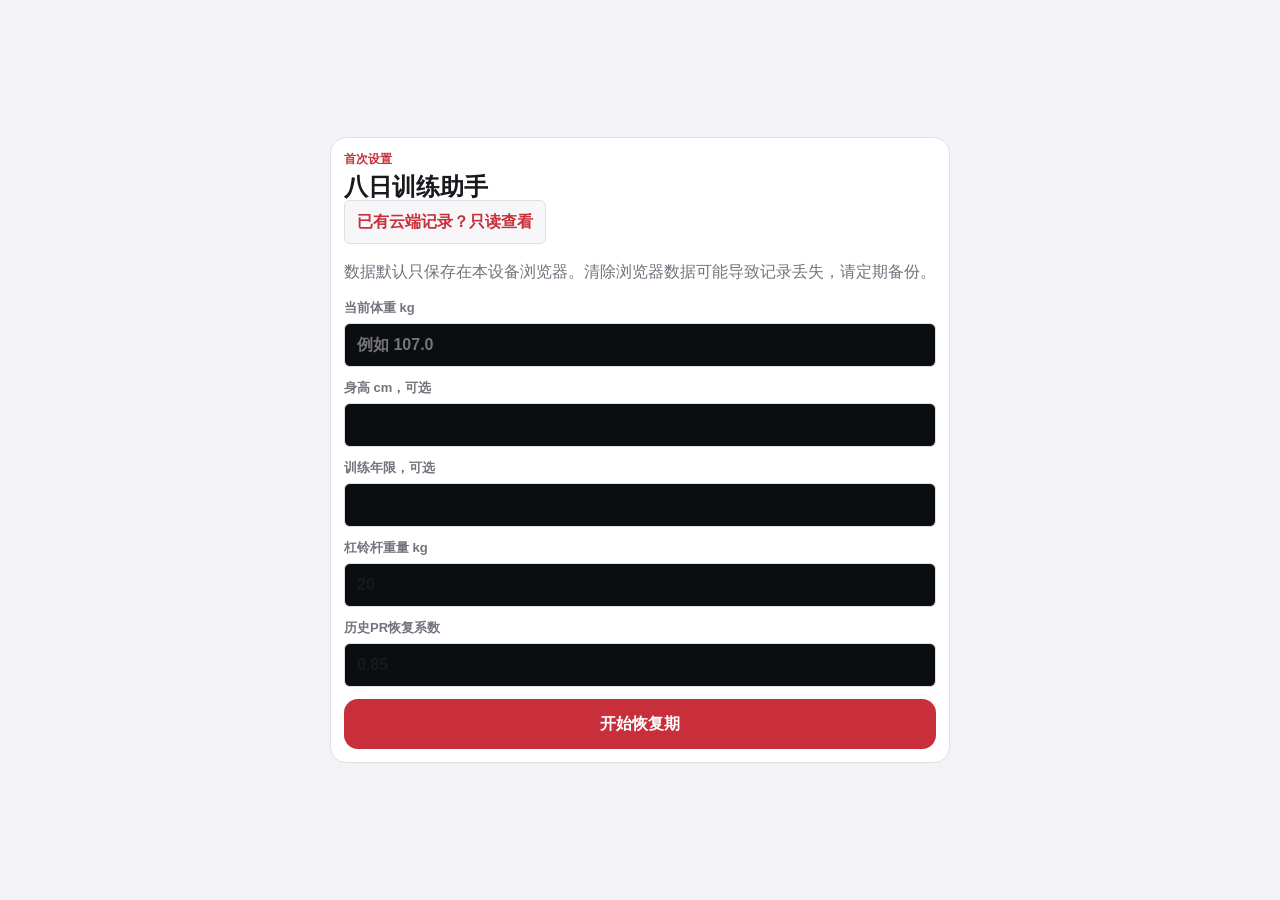
<file: index.html>
<!doctype html>
<html lang="zh-CN">
  <head>
    <meta charset="UTF-8" />
    <meta name="viewport" content="width=device-width, initial-scale=1, viewport-fit=cover" />
    <meta name="theme-color" content="#f3f2f7" />
    <meta name="apple-mobile-web-app-capable" content="yes" />
    <meta name="apple-mobile-web-app-status-bar-style" content="black-translucent" />
    <meta name="apple-mobile-web-app-title" content="八日训练" />
    <link rel="icon" type="image/png" href="./app-icon-redwhite.png" />
    <link rel="apple-touch-icon" href="./app-icon-redwhite.png" />
    <title>八日训练助手</title>
    <script type="module" crossorigin src="./assets/index-XH99zkSo.js"></script>
    <link rel="stylesheet" crossorigin href="./assets/index-CXMlRNMu.css">
  <link rel="manifest" href="./manifest.webmanifest"></head>
  <body>
    <div id="root"></div>
  </body>
</html>
</file>
<file: assets/index-CXMlRNMu.css>
.working-inputs input.working-weight-carry::placeholder{color:var(--muted);font-weight:550;opacity:.55}:root{color-scheme:dark;--bg: #080a0c;--surface: #101316;--surface-2: #171b1f;--surface-3: #1d2227;--line: #30363c;--line-strong: #495159;--text: #f2f4f5;--muted: #98a1a9;--primary: #4ee7df;--primary-2: #3ddc97;--accent: #ff8a24;--danger: #ff5d6c;--warning: #f4c95d;--radius: 6px;--nav: 72px;font-family:-apple-system,BlinkMacSystemFont,SF Pro Text,Segoe UI,PingFang SC,Microsoft YaHei,sans-serif}*{box-sizing:border-box}html,body,#root{min-height:100%;margin:0;background:var(--bg);color:var(--text);letter-spacing:0;-webkit-font-smoothing:antialiased;-webkit-tap-highlight-color:transparent;touch-action:pan-x pan-y}body{min-height:100dvh}.route-loading{min-height:88px;display:grid;place-items:center;color:var(--muted)}button,input,select,textarea{font:inherit}button{min-height:44px;border:0;cursor:pointer}button:disabled{cursor:not-allowed;opacity:.48}input,select,textarea{width:100%;min-height:44px;border:1px solid var(--line);border-radius:6px;background:#0b0e11;color:var(--text);font-size:16px;padding:0 12px}select{appearance:none}.boot-screen,.onboarding{min-height:100dvh;display:grid;place-items:center;padding:18px}.app-shell{max-width:640px;min-height:100dvh;margin:0 auto;padding-bottom:calc(var(--nav) + env(safe-area-inset-bottom));background:var(--bg)}.app-header{position:sticky;top:0;z-index:20;display:flex;align-items:center;justify-content:space-between;gap:12px;padding:calc(10px + env(safe-area-inset-top)) 14px 10px;border-bottom:1px solid var(--line);background:#080a0cf5;-webkit-backdrop-filter:blur(12px);backdrop-filter:blur(12px)}.app-header h1,.panel h1,.panel h2,.hero-panel h2{margin:0;line-height:1.15}.app-header h1{font-size:18px}.eyebrow{margin:0 0 5px;color:var(--primary);font-size:12px;font-weight:800;text-transform:uppercase}.muted{color:var(--muted);line-height:1.45}.main-content{padding:10px}.page-stack{display:grid;gap:10px}.with-fixed-action{padding-bottom:74px}.panel,.exercise-card,.phase-card,.metric-card{border:1px solid var(--line);border-radius:var(--radius);background:var(--surface);box-shadow:none}.panel{padding:13px}.hero-panel{display:flex;align-items:flex-start;justify-content:space-between;gap:12px}.hero-panel .ghost-button{flex:0 0 auto;white-space:nowrap}.status-pill,.tag{display:inline-flex;align-items:center;min-height:26px;padding:0 8px;border-radius:4px;background:#4ee7df1a;color:var(--primary);font-size:12px;font-weight:700}.tag{margin:7px 6px 0 0}.install-tip,.update-tip{margin:10px 12px 0;padding:10px 12px;border:1px solid rgba(78,231,223,.32);border-radius:6px;background:#4ee7df14;color:var(--text);font-size:14px}.update-tip{display:flex;flex-wrap:wrap;align-items:center;gap:8px}.update-tip button,.compact-link-button,.ghost-button,.secondary-button,.text-button,.file-button{border:1px solid var(--line);border-radius:6px;background:var(--surface-2);color:var(--text);padding:0 12px;font-weight:700}.compact-link-button{display:inline-flex;align-items:center;min-height:44px;text-decoration:none}.primary-button{width:100%;min-height:50px;border-radius:6px;background:var(--primary-2);color:#06140f;font-weight:850;font-size:16px}.form-grid{display:grid;gap:12px}.form-grid label,.settings-field{display:grid;gap:6px;color:var(--muted);font-size:13px;font-weight:700}.settings-help{margin:0}.settings-jump-nav{position:sticky;top:calc(69px + env(safe-area-inset-top));z-index:15;display:grid;grid-template-columns:repeat(4,minmax(0,1fr));gap:5px;padding:6px;border:1px solid var(--line);border-radius:var(--radius);background:#080a0cf5;-webkit-backdrop-filter:blur(10px);backdrop-filter:blur(10px)}.settings-jump-nav button{display:flex;min-width:0;min-height:44px;align-items:center;justify-content:center;gap:5px;padding:0 5px;border-radius:4px;background:var(--surface-2);color:var(--muted);font-size:12px;font-weight:780}.settings-jump-nav button:active{background:#4ee7df1a;color:var(--primary)}.settings-anchor,#profile-settings,#data-settings{scroll-margin-top:calc(132px + env(safe-area-inset-top))}.settings-anchor{display:grid;gap:14px}.analysis-body-link{display:flex;align-items:center;justify-content:center;min-height:46px;margin-top:12px;text-decoration:none}.body-page-header{display:flex;align-items:flex-start;justify-content:space-between;gap:12px}.body-page-header h2,.body-page h3{margin:0}.body-metric-form{display:grid;gap:12px}.photo-add-grid{display:grid;gap:10px;align-items:end}.photo-file-button{min-width:0;text-align:center}.body-photo-grid{display:grid;grid-template-columns:repeat(2,minmax(0,1fr));gap:8px}.body-photo-item{min-width:0;margin:0;overflow:hidden;border:1px solid var(--line);border-radius:8px;background:#0a0d0f}.body-photo-item img{display:block;width:100%;aspect-ratio:3 / 4;object-fit:cover;background:var(--surface-2)}.body-photo-item figcaption{display:grid;gap:4px;padding:8px;color:var(--muted);font-size:12px}.body-photo-item .text-button{width:100%}.danger-text-button{color:var(--danger)}.body-history-list{display:grid;gap:2px;margin-top:10px}.body-history-list button{display:grid;gap:3px;width:100%;padding:10px 0;border-bottom:1px solid var(--line);background:transparent;color:var(--text);text-align:left}.body-history-list button:last-child{border-bottom:0}.body-history-list span{color:var(--muted);font-size:13px}.section-heading{display:flex;align-items:flex-start;justify-content:space-between;gap:12px}.section-heading h3{margin:0}.today-hero{display:grid;grid-template-columns:52px minmax(0,1fr) auto;align-items:center;gap:11px;padding:12px}.day-index{display:grid;width:52px;aspect-ratio:1;place-items:center;border:1px solid rgba(78,231,223,.52);border-radius:5px;background:#4ee7df14;color:var(--primary);font-size:20px;font-weight:900}.today-hero-copy{min-width:0}.today-hero-copy h2,.today-hero-copy p{margin:0}.today-hero-copy .muted{margin-top:5px;font-size:12px}.microplate-reminder{display:grid;grid-template-columns:auto minmax(0,1fr);min-height:44px;align-items:center;gap:10px;padding:8px 12px;border-block:1px solid var(--line-strong);background:var(--surface-2);color:var(--text)}.microplate-reminder-icon{color:var(--accent)}.microplate-reminder-copy{display:grid;min-width:0;gap:2px;line-height:1.4;overflow-wrap:anywhere}.microplate-reminder-copy strong{font-size:13px}.microplate-reminder-copy span,.microplate-reminder-copy small{color:var(--muted);font-size:11px}.compact-action{min-height:44px;padding:0 10px}.readiness-title-row{display:flex;min-height:22px;align-items:center;justify-content:space-between;gap:10px}.readiness-title-row .eyebrow{margin:0}.readiness-title-row>span{color:var(--muted);font-size:11px}.readiness-essentials,.readiness-grid{display:grid;grid-template-columns:repeat(2,minmax(0,1fr));gap:9px;margin-top:11px}.readiness-essentials label,.readiness-grid label,.notes-field{display:grid;min-width:0;gap:5px;color:var(--muted);font-size:12px;font-weight:750}.readiness-essentials label>span,.readiness-grid label>span{display:flex;align-items:center;gap:5px}.readiness-date-field{grid-column:1 / -1}.readiness-essentials input,.readiness-grid input,.readiness-grid select{min-width:0;max-width:100%}.readiness-more{margin-top:8px;border-top:1px solid var(--line)}.daily-body-card{padding:0;overflow:hidden}.daily-body-summary{display:grid;grid-template-columns:auto minmax(0,1fr) auto auto;min-height:64px;align-items:center;gap:9px;padding:10px 12px;cursor:pointer;list-style:none}.daily-body-summary::-webkit-details-marker{display:none}.daily-body-summary:focus-visible{outline:2px solid var(--primary);outline-offset:-2px}.daily-body-title{display:grid;min-width:0;gap:2px}.daily-body-title strong{font-size:15px}.daily-body-title small{color:var(--muted);font-size:11px}.daily-body-summary-stats{color:var(--accent);font-size:12px;font-weight:800;white-space:nowrap}.daily-body-chevron{color:var(--muted);transition:transform .16s ease}.daily-body-card[open] .daily-body-chevron{transform:rotate(180deg)}.daily-body-content{display:grid;gap:12px;padding:12px;border-top:1px solid var(--line);background:#0d1013}.daily-body-content>.muted,.daily-body-content>[role=status]{margin:0}.daily-body-form,.daily-photo-actions{display:grid;min-width:0;gap:9px}.daily-body-form label,.daily-photo-actions label:not(.file-button){display:grid;min-width:0;gap:5px;color:var(--muted);font-size:12px;font-weight:750}.daily-body-form input,.daily-photo-actions select{min-width:0;max-width:100%;font-size:16px}.daily-body-form .primary-button{min-height:48px}.daily-photo-actions .photo-file-button{display:flex;min-width:0;min-height:48px;align-items:center;justify-content:center;gap:7px}.daily-photo-source-actions{display:grid;grid-template-columns:repeat(2,minmax(0,1fr));gap:8px}.daily-photo-source-actions .photo-file-button{padding:0 8px;font-size:13px}.daily-body-photos{display:grid;grid-template-columns:repeat(2,minmax(0,1fr));gap:8px}.daily-body-photo{min-width:0;margin:0;overflow:hidden;border:1px solid var(--line);border-radius:6px;background:#0a0d0f}.daily-body-photo img{display:block;width:100%;aspect-ratio:3 / 4;object-fit:cover;background:var(--surface-2)}.daily-body-photo figcaption{display:grid;gap:5px;padding:7px;color:var(--muted);font-size:12px}.daily-body-photo .text-button{width:100%}.daily-body-history-link{justify-content:center}.cross-day-notice{min-height:44px;padding:11px 12px;border:1px solid rgba(244,201,93,.42);border-radius:6px;background:#f4c95d12;color:var(--warning);font-size:13px;font-weight:700;line-height:1.45}.readiness-more summary,.warmup-details summary,.exercise-details summary{display:flex;min-height:44px;align-items:center;gap:7px;color:var(--primary);font-size:13px;font-weight:750;cursor:pointer;list-style:none}.readiness-more summary::-webkit-details-marker,.warmup-details summary::-webkit-details-marker,.exercise-details summary::-webkit-details-marker,.set-more summary::-webkit-details-marker{display:none}.notes-field{margin-top:9px}.notes-field textarea{min-height:78px;padding:10px 12px;resize:vertical}.exercise-card{padding:0;overflow:hidden;background:#0d1013}.exercise-card.expanded{border-color:var(--line-strong);background:var(--surface)}.exercise-toggle{display:grid;grid-template-columns:30px minmax(0,1fr) auto 20px;width:100%;min-height:66px;align-items:center;gap:9px;padding:8px 10px;background:transparent;color:var(--text);text-align:left}.exercise-order{display:grid;width:30px;height:30px;place-items:center;border:1px solid var(--line);border-radius:4px;color:var(--muted);font-size:12px;font-weight:850}.exercise-card.expanded .exercise-order{border-color:var(--primary);background:#4ee7df14;color:var(--primary)}.exercise-toggle-copy{min-width:0}.exercise-toggle h3{margin:0;overflow-wrap:anywhere;font-size:16px;line-height:1.25}.exercise-toggle small{display:block;margin-top:3px;color:var(--muted);font-size:11px;line-height:1.3}.exercise-progress{color:var(--muted);font-size:12px;font-weight:800}.exercise-chevron{color:var(--muted);transition:transform .16s ease}.exercise-card.expanded .exercise-chevron{color:var(--primary);transform:rotate(180deg)}.exercise-content{padding:11px;border-top:1px solid var(--line)}.exercise-card p{margin:5px 0;color:var(--muted);font-size:12px;line-height:1.4}.recommendation-strip{display:grid;grid-template-columns:minmax(0,1fr) auto auto;align-items:center;gap:8px;margin-bottom:9px;padding:9px 10px;border-left:3px solid var(--accent);background:#0a0d0f}.recommendation-strip .recommendation-primary{margin:0;color:var(--text);font-size:13px}.recommendation-primary strong{color:var(--accent);font-size:19px}.recommendation-strip>span{color:var(--muted);font-size:12px;font-weight:750}.exercise-select{display:grid;gap:5px;margin-top:10px;color:var(--muted);font-size:12px;font-weight:750}.warmup-details{margin-top:6px;color:var(--primary);font-size:13px}.exercise-details{margin-top:5px;border-top:1px solid var(--line)}.exercise-details summary{min-height:44px;color:var(--primary);cursor:pointer}.exercise-details-body{padding:0 2px 8px}.incomplete-reason-field{display:grid;gap:6px;margin-top:10px;color:var(--text);font-size:13px;font-weight:700}.incomplete-reason-field select{width:100%;min-height:44px}.incomplete-reason-field small{color:var(--muted);font-size:12px;font-weight:500}.warmup-chip-list{display:flex;flex-wrap:wrap;gap:6px;margin-top:7px}.warmup-chip-list span{padding:5px 7px;border:1px solid var(--line);border-radius:4px;background:#0a0d0f;color:var(--muted);font-size:12px}.warmup-details div{display:flex;flex-wrap:wrap;gap:6px}.warmup-details span{padding:5px 7px;border:1px solid var(--line);border-radius:4px;background:#0a0d0f;color:var(--muted)}.follow-up{display:flex;align-items:center;justify-content:space-between;gap:8px;margin-top:9px;padding:9px;border:1px solid rgba(61,220,151,.42);border-radius:5px;background:#3ddc9712;color:var(--primary-2);font-size:12px}.follow-up.stop{border-color:#ff5d6c80;background:#ff5d6c14;color:var(--danger)}.follow-up button{flex:0 0 auto;min-height:44px;border:1px solid currentColor;border-radius:5px;background:transparent;color:inherit;font-weight:800}.set-list{display:grid;gap:7px;margin-top:10px}.set-row-card{padding:8px;border:1px solid var(--line);border-radius:5px;background:#0a0d0f}.set-row-card.set-skipped{border-style:dashed;opacity:.72}.set-skip-note{margin:0 0 7px;color:var(--warning);font-size:11px;font-weight:750}.set-row-heading{display:flex;min-width:0;align-items:baseline;justify-content:space-between;gap:8px;margin-bottom:6px}.set-row-heading strong{flex:0 0 auto;color:var(--primary);font-size:12px}.set-target{min-width:0;color:var(--muted);font-size:10px;line-height:1.3;text-align:right}.set-input-grid{display:grid;grid-template-columns:minmax(0,1.15fr) minmax(0,.78fr) minmax(0,.78fr) 44px;gap:6px;align-items:end}.set-input-grid>label{display:grid;min-width:0;gap:3px;color:var(--muted);font-size:10px;font-weight:760}.set-input-grid input,.set-input-grid select{min-width:0;padding:0 8px;text-align:center}.set-more{min-width:0}.set-more summary{display:grid;width:44px;min-height:44px;place-items:center;border:1px solid var(--line);border-radius:5px;background:var(--surface-2);color:var(--muted);cursor:pointer;list-style:none}.set-more[open]{grid-column:1 / -1}.set-more[open] summary{margin-left:auto;border-color:var(--primary);color:var(--primary)}.set-more-menu{display:grid;gap:7px;margin-top:7px;padding-top:7px;border-top:1px solid var(--line)}.set-flags{display:grid;grid-template-columns:repeat(2,minmax(0,1fr));gap:7px}.set-flags label{display:flex;min-height:44px;align-items:center;justify-content:center;gap:7px;border:1px solid var(--line);border-radius:5px;background:var(--surface-2);color:var(--muted);font-size:12px}.set-flags input{width:18px;min-height:18px}.set-flags .flag-active{border-color:var(--warning);color:var(--warning)}.set-flags .flag-active.danger{border-color:var(--danger);color:var(--danger)}.set-delete-button{display:flex;min-height:44px;align-items:center;justify-content:center;gap:7px;color:var(--danger)}.undo-button{border:1px solid rgba(244,201,93,.45);border-radius:10px;background:#f4c95d17;color:var(--warning);font-weight:800}.fixed-action{position:fixed;right:0;bottom:calc(var(--nav) + env(safe-area-inset-bottom));left:0;z-index:25;max-width:640px;margin:0 auto;padding:8px 10px 10px;border-top:1px solid var(--line);background:#080a0cfa}.bottom-nav{position:fixed;right:0;bottom:0;left:0;z-index:30;display:grid;grid-template-columns:repeat(5,1fr);max-width:640px;min-height:calc(var(--nav) + env(safe-area-inset-bottom));margin:0 auto;padding:8px 8px calc(8px + env(safe-area-inset-bottom));border-top:1px solid var(--line);background:#080a0cfc}.keyboard-open .bottom-nav,.keyboard-open .fixed-action{display:none}.nav-link{display:grid;grid-template-rows:23px 16px;place-items:center;align-content:center;gap:2px;min-height:50px;border-radius:5px;color:var(--muted);text-decoration:none;font-size:11px;font-weight:760}.nav-link.active{background:#4ee7df17;color:var(--primary)}.nav-link svg{flex:0 0 auto}.phase-list,.metric-grid{display:grid;gap:8px}.metric-grid{grid-template-columns:repeat(2,minmax(0,1fr))}.phase-card,.metric-card{display:grid;gap:5px;padding:11px}.phase-card.active{border-color:var(--primary);background:#4ee7df12}.phase-card-title{display:flex;align-items:center;justify-content:space-between;gap:10px}.phase-card-title span{flex:0 0 auto;color:var(--primary);font-size:12px;font-weight:800}.phase-card p{margin:0;color:var(--muted);line-height:1.4}.phase-card span,.phase-card small,.metric-card span{color:var(--muted)}.metric-card strong{color:var(--text);font-size:19px;overflow-wrap:anywhere}.status-ready,.status-pending{flex:0 0 auto;font-size:12px}.status-ready{color:var(--primary-2)}.status-pending{color:var(--warning)}.criteria-list,.signal-list{display:grid;margin:10px 0}.criterion-row{display:grid;grid-template-columns:24px minmax(0,1fr);gap:8px;padding:10px 0;border-top:1px solid var(--line)}.criterion-row>span{color:var(--warning);font-size:18px;font-weight:900;text-align:center}.criterion-row.met>span{color:var(--primary-2)}.criterion-row strong,.criterion-row small{display:block}.criterion-row small{margin-top:3px;color:var(--muted);line-height:1.35}.day-switch-field{display:grid;gap:5px;color:var(--muted);font-size:12px;font-weight:750}.day-switch-button,.deload-button{width:100%;margin-top:10px}.warning-panel.warning-active{border-color:#f4c95da6}.signal-list div{display:grid;gap:3px;padding:9px 0;border-top:1px solid var(--line)}.signal-list span{color:var(--muted);font-size:13px;line-height:1.35}.muscle-grid{display:grid;grid-template-columns:repeat(2,minmax(0,1fr));gap:8px;margin-top:10px}.muscle-grid div{display:flex;min-height:42px;align-items:center;justify-content:space-between;gap:8px;padding:8px 10px;border:1px solid var(--line);border-radius:8px;background:#0a0d0f}.muscle-grid span{color:var(--muted);font-size:13px}.plain-list{padding-left:20px;color:var(--muted);line-height:1.65}.search-input{margin:10px 0}.segmented{display:grid;grid-template-columns:repeat(3,1fr);gap:6px}.segmented button{border-radius:5px;background:var(--surface-2);color:var(--muted)}.segmented button.active{background:#4ee7df1c;color:var(--primary)}.segmented button:disabled{cursor:not-allowed;opacity:.42}.legacy-metric{grid-template-columns:repeat(2,minmax(0,1fr))}.cycle-metric{grid-template-columns:repeat(2,minmax(0,1fr));margin-top:10px}.cycle-summary-list{display:grid;margin-top:6px}.cycle-summary-list div{display:flex;min-height:42px;align-items:center;justify-content:space-between;gap:10px;padding:7px 0;border-top:1px solid var(--line)}.cycle-summary-list strong{flex:0 0 auto}.cycle-summary-list span{min-width:0;color:var(--muted);font-size:12px;line-height:1.35;text-align:right}.record-row{display:grid;gap:5px;padding:10px 0;border-top:1px solid var(--line)}.record-row:first-of-type{border-top:0}.record-row span{color:var(--muted);line-height:1.35}.legacy-filter-grid{display:grid;grid-template-columns:repeat(2,minmax(0,1fr));gap:8px;margin:12px 0 8px}.legacy-filter-grid label{display:grid;gap:5px;min-width:0;color:var(--muted);font-size:12px;font-weight:750}.record-result-count{margin:8px 0;color:var(--muted);font-size:13px;line-height:1.4}.legacy-history-workout{border-top:1px solid var(--line)}.legacy-history-workout summary{display:flex;min-height:58px;align-items:center;justify-content:space-between;gap:10px;cursor:pointer;list-style:none}.legacy-history-workout summary::-webkit-details-marker{display:none}.legacy-history-workout summary span{min-width:0;color:var(--muted);line-height:1.35}.legacy-history-workout summary strong{flex:0 0 auto;color:var(--primary)}.legacy-history-detail{padding:0 0 14px}.legacy-history-detail>.muted{margin:0 0 8px;font-size:12px}.legacy-history-exercise{padding:10px 0;border-top:1px solid rgba(39,51,72,.72)}.legacy-history-exercise h4,.legacy-history-exercise p{margin:0 0 6px}.legacy-history-set{display:grid;grid-template-columns:48px minmax(0,1fr) 45px 62px;gap:6px;align-items:center;min-height:42px;color:var(--muted);font-size:13px}.legacy-history-set strong{min-width:0;color:var(--text);overflow-wrap:anywhere}.legacy-history-set small{grid-column:2 / -1}.warning-text{color:var(--warning)}.load-more-button{width:100%;margin-top:10px}.success-note{margin:10px 0 0;color:var(--primary-2);font-size:13px}.history-workout{border-top:1px solid var(--line)}.history-summary{display:flex;width:100%;min-height:58px;align-items:center;justify-content:space-between;gap:12px;padding:8px 0;background:transparent;color:var(--text);text-align:left}.history-summary span{color:var(--muted)}.history-summary strong{color:var(--primary);white-space:nowrap}.history-detail,.history-exercise{display:grid;gap:8px}.history-detail{padding:4px 0 14px}.history-date-field{display:grid;gap:5px;color:var(--muted);font-size:12px;font-weight:750}.history-date-field input{min-height:44px}.history-exercise{padding:10px;border:1px solid var(--line);border-radius:8px;background:#0a0d0f}.history-exercise h4{margin:0}.history-exercise-heading{display:flex;align-items:center;justify-content:space-between;flex-wrap:wrap;gap:8px}.history-exercise-meta{display:flex;align-items:center;justify-content:flex-end;flex-wrap:wrap;gap:6px;color:var(--muted)}.history-order-flag{flex:0 0 auto;border:1px solid rgba(244,201,93,.35);background:#f4c95d14;color:var(--warning)}.history-set{display:grid;grid-template-columns:52px repeat(3,minmax(0,1fr));gap:6px;align-items:center}.history-set input,.history-set select{min-height:42px;padding:0 8px}.danger-button{min-height:46px;border:1px solid rgba(255,93,108,.5);border-radius:8px;background:#ff5d6c14;color:var(--danger);font-weight:800}.legacy-note{margin:0 0 10px;color:var(--warning);font-size:13px}.chart-panel{min-height:320px}.toggle-row{display:flex;align-items:center;gap:10px;min-height:44px;color:var(--muted)}.toggle-row input{width:20px;min-height:20px}.action-list{display:grid;gap:10px}.ability-summary{display:grid;grid-template-columns:repeat(auto-fit,minmax(150px,1fr));gap:7px;margin:8px 0}.ability-summary>div{display:grid;gap:2px;padding:8px 9px;border:1px solid var(--line);background:#4ee7df09}.ability-summary span,.ability-summary small{color:var(--muted);font-size:10px}.ability-summary strong{color:var(--primary);font-size:17px}.baseline-candidate-list{display:grid;gap:8px;margin-top:12px}.baseline-candidate{display:grid;gap:10px;padding:10px 0;border-top:1px solid var(--line)}.baseline-candidate>div:first-child{display:grid;gap:4px}.baseline-candidate small{color:var(--muted);line-height:1.45}.baseline-candidate-actions{display:grid;grid-template-columns:repeat(2,minmax(0,1fr));gap:8px}.safety-signal-controls{display:flex;flex-wrap:wrap;align-items:center;gap:10px;margin-top:12px}.safety-signal-controls label{display:inline-flex;align-items:center;gap:7px}.safety-signal-controls .secondary-button{min-height:36px}.review-export-settings{display:grid}.review-export-section,.complete-backup-section{display:grid;gap:10px;padding:16px 0;border-top:1px solid var(--line)}.review-export-heading{display:flex;align-items:flex-start;justify-content:space-between;gap:14px}.complete-backup-heading{display:grid;gap:4px}.review-export-heading h4,.complete-backup-heading h4{margin:0;color:var(--text);font-size:16px}.review-export-heading p,.complete-backup-heading p{margin:4px 0 0;color:var(--muted);font-size:13px;line-height:1.5}.review-export-heading svg{flex:0 0 auto;color:var(--primary)}.review-range-grid,.review-export-actions{display:grid;grid-template-columns:minmax(0,1fr);gap:8px}.review-range-grid label,.review-scope-field{display:grid;min-width:0;gap:6px;color:var(--muted);font-size:13px;font-weight:700}.review-range-grid input,.review-scope-field select{width:100%;min-width:0;min-height:48px}.review-export-actions button,.review-export-section>button{display:inline-flex;width:100%;min-height:48px;align-items:center;justify-content:center;gap:8px}.review-export-preview{display:grid;gap:4px;padding:10px 12px;border-left:3px solid var(--primary);background:#4ee7df0d;color:var(--muted);font-size:13px;line-height:1.45}.review-export-preview strong{color:var(--text)}.review-empty-note,.review-export-message{margin:0;color:var(--warning);font-size:13px;line-height:1.45}.review-export-message{padding:10px 0 2px;border-top:1px solid var(--line);color:var(--primary-2)}.complete-backup-section>button{min-height:48px}@media(min-width:520px){.review-range-grid,.review-export-actions{grid-template-columns:repeat(2,minmax(0,1fr))}.complete-backup-heading{display:flex;align-items:flex-start;justify-content:space-between;gap:14px}}.custom-alternative-groups{display:grid;gap:12px}.custom-alternative-group{overflow:hidden;border:1px solid var(--line);border-radius:8px;background:var(--surface-2)}.custom-alternative-group h4{margin:0;padding:10px 12px;border-bottom:1px solid var(--line);color:var(--primary);font-size:13px}.custom-alternative-row{display:grid;grid-template-columns:minmax(0,1fr) auto;align-items:center;gap:10px;min-height:56px;padding:6px 8px 6px 12px}.custom-alternative-row+.custom-alternative-row{border-top:1px solid var(--line)}.custom-alternative-row>span{min-width:0}.custom-alternative-row strong,.custom-alternative-row small{display:block;overflow-wrap:anywhere}.custom-alternative-row small{margin-top:2px;color:var(--muted)}.custom-alternative-row.is-hidden{opacity:.58}.custom-alternative-actions{display:flex;gap:4px}.custom-alternative-actions button{display:grid;width:44px;min-width:44px;height:44px;padding:0;place-items:center;border:0;border-radius:6px;background:transparent;color:var(--muted)}.custom-alternative-actions button:active{background:#4ee7df1a;color:var(--primary)}.candidate-list{display:grid;gap:10px}.candidate-row{display:grid;grid-template-columns:1fr;gap:10px;padding:12px;border:1px solid var(--line);border-radius:8px;background:#0f172ab8}.candidate-row strong{display:block;margin-bottom:4px}.file-button{display:grid;place-items:center;min-height:48px;position:relative}.file-button input{position:absolute;inset:0;opacity:0}.file-button:focus-within{border-color:var(--primary);outline:2px solid var(--primary);outline-offset:2px}.backup-preview{display:grid;gap:6px;padding:12px;border:1px solid var(--line);border-radius:8px;background:#0a0d0f;color:var(--muted);font-size:13px}.backup-preview strong{color:var(--text)}.backup-health{display:grid;gap:4px;padding:11px 12px;border:1px solid rgba(61,220,151,.35);border-radius:8px;background:#3ddc9712;color:var(--muted);font-size:13px}.backup-health strong{color:var(--primary-2)}.backup-health-warning{border-color:#f4c95d6b;background:#f4c95d12}.backup-health-warning strong{color:var(--warning)}.legacy-isolation-note{margin:4px 0 0;color:var(--primary-2);line-height:1.45}.backup-actions{display:grid;grid-template-columns:1fr 1fr;gap:8px;margin-top:6px}.error-note{margin:0;color:var(--danger);font-size:13px}.field-error{color:var(--danger);font-weight:650}.profile-save-status{min-height:20px;margin:-2px 0 4px;color:var(--primary-2);font-size:13px;font-weight:700}.danger-zone{display:grid;gap:10px;border-color:#ff5d6c73}.danger-zone h3,.danger-zone p{margin:0}.danger-zone label{display:grid;gap:6px;color:var(--muted);font-size:13px;font-weight:700}.toast{position:fixed;right:16px;bottom:calc(var(--nav) + 76px + env(safe-area-inset-bottom));left:16px;z-index:50;max-width:520px;margin:0 auto;padding:12px 14px;border:1px solid var(--line-strong);border-radius:6px;background:var(--text);color:var(--bg);font-weight:800;text-align:center}@media(max-width:359px){.readiness-essentials{grid-template-columns:1fr}.daily-body-summary{grid-template-columns:auto minmax(0,1fr) auto}.daily-body-summary-stats{grid-column:2 / 3}.daily-body-chevron{grid-column:3;grid-row:1 / span 2}.recommendation-strip{grid-template-columns:repeat(2,minmax(0,1fr))}.recommendation-strip .recommendation-primary{grid-column:1 / -1}.set-input-grid{gap:5px}.set-input-grid input,.set-input-grid select{padding:0 5px}}.set-e1rm{margin:6px 0 0!important;color:var(--primary-2)!important;font-size:10px!important;text-align:right}.set-e1rm.excluded{color:var(--muted)!important}@media(min-width:360px){.daily-body-form{grid-template-columns:minmax(0,1fr) minmax(124px,auto);align-items:end}}@media(min-width:720px){.app-shell,.bottom-nav,.fixed-action{border-right:1px solid var(--line);border-left:1px solid var(--line)}.app-shell{min-height:calc(100dvh - 32px);margin-top:16px;margin-bottom:16px;border-radius:18px;overflow:hidden}}@media(min-width:480px){.two-column-form{grid-template-columns:repeat(2,minmax(0,1fr))}.body-photo-grid{grid-template-columns:repeat(3,minmax(0,1fr))}}.training-tools,.save-status,.focus-toggle,.rest-timer,.set-quick-actions,.history-quality,.history-edit-actions,.modal-actions{display:flex;align-items:center;gap:8px;flex-wrap:wrap}.training-tools{justify-content:space-between;padding:0 2px}.save-status{color:var(--muted);font-size:13px;min-height:28px}.save-status svg{flex-shrink:0}.save-error{color:var(--danger)}.save-status button{background:var(--surface-2);color:var(--text);border-radius:4px;padding:6px 12px}.focus-toggle{min-height:44px;font-size:14px;color:var(--primary)}.focus-toggle input,.checkbox-row input,.history-quality input,.safety-signal-controls input[type=checkbox]{width:20px;height:20px;min-height:20px;flex:0 0 20px;padding:0;accent-color:var(--primary)}.training-focused .readiness-panel,.training-focused .today-body{display:none}.today-hero .compact-action{grid-column:2 / -1;justify-self:start}.rest-timer{padding:8px 0;border-block:1px solid var(--line)}.rest-timer select{width:108px}.rest-timer strong{flex:1;min-width:70px;font-size:15px;font-variant-numeric:tabular-nums}.icon-button{width:44px;height:44px;display:inline-grid;place-items:center;color:var(--primary);background:var(--surface-2);border-radius:4px}.recommendation-details>summary,.alternative-search>summary,.history-filters>summary,.formal-preview>summary{min-height:44px;display:flex;align-items:center;color:var(--primary);cursor:pointer;font-weight:600}.recommendation-details .ability-summary>div{border:0;background:transparent;padding:6px 0}.recommendation-details{border-bottom:1px solid var(--line);margin-bottom:8px}.previous-performance{margin:10px 0 0;color:var(--muted);font-size:14px;line-height:1.5}.alternative-search{margin-bottom:8px}.alternative-search .checkbox-row{display:flex;gap:8px;align-items:center;min-height:44px}.set-row-card .set-target,.set-row-card .set-e1rm,.ability-summary span,.ability-summary small{font-size:13px;line-height:1.5}.set-row-card .set-row-heading{align-items:flex-start;gap:8px}.set-row-card .set-target{text-align:right;max-width:80%}.set-quick-actions:empty,.history-quality:empty{display:none}.set-quick-actions .text-button{min-height:44px;padding:4px 6px;color:var(--primary);font-size:13px}.exercise-content{padding-top:2px}.follow-up:not(.stop){background:#f4c95d14;border-color:var(--warning);color:var(--text)}.history-summary{align-items:flex-start}.history-summary>span{min-width:0}.history-summary small{display:block;margin-top:6px;color:var(--muted);font-size:13px;line-height:1.5}.history-summary strong{flex-shrink:0;font-size:14px}.history-detail .history-exercise{border:0;border-top:1px solid var(--line);border-radius:0;padding-inline:0;background:transparent}.history-set{min-height:44px;font-size:14px;font-variant-numeric:tabular-nums}.history-set input,.history-set select,.safety-signal-controls .secondary-button{min-height:44px}.history-quality{padding-bottom:6px;font-size:13px}.history-quality label{display:inline-flex;align-items:center;gap:6px;min-height:44px}.history-edit-actions{margin-bottom:14px}.history-edit-actions button{flex:1;padding-inline:10px}.safety-signal-controls{align-items:stretch}.safety-signal-controls label{flex:1 1 220px;min-height:44px;line-height:1.5}.modal-backdrop{position:fixed;inset:0;z-index:100;display:grid;place-items:center;padding:max(16px,env(safe-area-inset-top)) 14px max(16px,env(safe-area-inset-bottom));background:#000000bf}.app-modal{width:min(100%,560px);max-height:85dvh;overflow:auto;overscroll-behavior:contain;background:var(--surface);border:1px solid var(--line-strong);border-radius:8px;padding:20px;box-shadow:0 20px 60px #0008}.app-modal h3{font-size:20px;margin-top:0}.app-modal p{line-height:1.6}.modal-actions{margin-top:16px}.modal-actions button{flex:1;min-width:120px;padding-inline:10px}.finish-counts{display:grid;gap:10px;padding-block:16px;border-block:1px solid var(--line)}.finish-counts strong{font-size:20px}.finish-counts span{color:var(--muted);font-size:14px}.formal-preview-exercise{padding-block:16px;border-bottom:1px solid var(--line)}.formal-preview-exercise h4{margin:0;font-size:17px}.formal-preview-exercise li{font-size:14px;line-height:1.7;margin-bottom:6px}.formal-preview-exercise p{overflow-wrap:anywhere}select{appearance:auto}input:focus-visible,select:focus-visible,textarea:focus-visible,button:focus-visible,summary:focus-visible,a:focus-visible{outline:2px solid var(--primary);outline-offset:2px}.app-modal input,.app-modal select,.rest-timer select{min-width:0}@media(max-width:360px){.training-tools{gap:0}.rest-timer{gap:4px}.rest-timer select{width:94px;padding:4px}.rest-timer .icon-button{width:44px}.history-summary{flex-wrap:wrap}.set-row-card .set-target{font-size:13px}}:root{color-scheme:light;--bg:#f3f2f7;--surface:#fff;--surface-2:#f7f6f9;--surface-3:#eeedf2;--line:#e0dfe5;--line-strong:#bbb8c1;--text:#19191d;--muted:#74727d;--primary:#c92f3b;--primary-2:#c92f3b;--accent:#ad5b18;--danger:#bf2536;--warning:#976408;--tint:#fbe9ec;--success:#287652;--glass:rgba(255,255,255,.9);--radius:16px;--nav:86px}:root[data-appearance=dark]{color-scheme:dark;--bg:#101013;--surface:#1e1e23;--surface-2:#27252d;--surface-3:#302d37;--line:#36333c;--line-strong:#686170;--text:#f6f5f8;--muted:#aba7b3;--primary:#ff8790;--primary-2:#ff8790;--accent:#f2ac6f;--danger:#ff8790;--warning:#f0c76b;--tint:#421f29;--success:#79c9a0;--glass:rgba(30,30,35,.92)}*{letter-spacing:0}.native-shell{max-width:640px}.native-shell .app-header{position:static;border:0;background:transparent;padding:calc(12px + env(safe-area-inset-top)) 20px 0;min-height:58px}.native-shell .app-header .eyebrow{font-size:13px;color:var(--muted);font-weight:400;margin:0}.native-settings-link{width:44px;height:44px;border-radius:50%;background:var(--surface);display:grid;place-items:center;color:var(--primary)}.native-shell .main-content{padding:0 20px 22px}.native-page-title{margin:16px 0 22px}.native-page-title h1{font-size:34px;line-height:1.15;font-weight:700;margin:0 0 8px}.native-page-title p{font-size:14px;color:var(--muted);margin:0}.native-section-title{display:flex;align-items:center;justify-content:space-between;gap:12px;margin:18px 0 12px}.native-section-title h2{display:flex;align-items:center;gap:9px;font-size:18px;line-height:1.4;font-weight:600;margin:0}.native-section-title h2 svg{color:var(--primary)}.native-section-title>a{font-size:15px;font-weight:600;text-decoration:none;color:var(--primary);min-height:44px;display:flex;align-items:center}.native-section-title small{color:var(--muted);font-size:12px}.body-summary-group,.training-summary-group{background:var(--surface);border-radius:20px;padding:16px}.body-summary-group .native-section-title{margin:0 0 17px;min-height:34px}.body-summary-values{display:grid;grid-template-columns:1fr 1fr;gap:18px;padding-bottom:15px}.body-summary-values strong{font-size:36px;line-height:1.3;font-weight:650;font-variant-numeric:tabular-nums}.body-summary-values>div+div strong{font-size:28px}.body-summary-values span{font-size:14px;color:var(--muted);margin-left:10px}.body-summary-values small{display:block;font-size:12px;color:var(--muted);margin-top:13px}.training-summary-group .phase-label{font-size:13px;font-weight:600;color:var(--accent);margin:3px 0 8px}.training-summary-group h2{font-size:24px;font-weight:600;margin:0 0 8px}.training-summary-group>p:not(.phase-label){color:var(--muted);font-size:15px;margin:0 0 20px}.start-training-link{display:flex;align-items:center;justify-content:center;gap:12px;text-decoration:none;margin-top:34px;min-height:50px;width:100%;font-size:17px}.primary-button{background:#c92f3b!important;color:#fff!important;border-radius:14px;box-shadow:none!important}.secondary-button,.ghost-button{background:var(--surface-3);color:var(--primary);border-radius:12px}.text-button,.compact-link-button{color:var(--primary)}.native-list-link{display:flex;align-items:center;gap:10px;background:var(--surface);border-radius:16px;min-height:64px;padding:12px 16px;color:var(--text);text-decoration:none;margin-top:18px;font-size:15px}.native-list-link>svg:first-child{color:#7562ba}.native-list-link>span{flex:1}.native-list-link small{font-size:13px;color:var(--muted)}.overview-save{display:flex;align-items:center;justify-content:space-between;gap:8px;padding:18px 0 8px;font-size:12px;color:var(--success)}.overview-save>a{color:var(--muted);display:flex;align-items:center;gap:5px;text-decoration:none;font-size:12px}.native-shell .bottom-nav{position:fixed;left:50%;right:auto;transform:translate(-50%);bottom:calc(10px + env(safe-area-inset-bottom));width:min(calc(100% - 24px),600px);height:64px;padding:5px;display:grid;grid-template-columns:repeat(4,1fr);border:1px solid var(--line);border-radius:34px;background:var(--glass);-webkit-backdrop-filter:blur(18px);backdrop-filter:blur(18px);box-shadow:0 3px 16px #14102008}.native-shell .nav-link{border-radius:28px;color:var(--muted);font-size:11px;gap:3px;min-height:52px;background:transparent}.native-shell .nav-link.active{background:var(--tint);color:var(--primary)}.native-shell .nav-link.active:before{display:none}.native-shell .panel{background:transparent;border:0;border-bottom:1px solid var(--line);border-radius:0;box-shadow:none;padding:18px 0}.native-shell .panel .panel{border:0;padding:0}.native-shell input,.native-shell textarea,.native-shell select,.app-modal input,.app-modal textarea,.app-modal select{background:var(--surface);color:var(--text);border-color:var(--line);border-radius:8px;font-size:16px}.native-shell input[type=checkbox]{accent-color:var(--primary)}.native-shell .segmented{background:var(--surface-3);border:0;padding:3px;border-radius:12px}.native-shell .segmented button{color:var(--muted);border-radius:9px;background:transparent}.native-shell .segmented button.active{background:var(--surface);color:var(--primary);box-shadow:0 1px 4px #0001}.native-shell .eyebrow{color:var(--muted)}.native-shell .tag,.native-shell .status-pill{background:var(--surface-3);color:var(--muted);border-color:var(--line)}.appearance-settings{padding:12px 0 22px;border-bottom:1px solid var(--line)}.appearance-settings h3{font-size:17px;margin:0 0 12px}.app-modal{background:var(--surface);border:1px solid var(--line);color:var(--text);border-radius:24px}.native-shell .icon-button{background:var(--surface);color:var(--primary);border:0;border-radius:50%}.native-shell .page-stack{gap:16px}.native-shell .muted{color:var(--muted)}.native-shell .route-loading{padding:30px 0}.native-shell .toast{background:var(--text);color:var(--bg)}.native-shell .backup-reminder,.native-shell .update-tip{background:var(--surface-2);color:var(--text);border-color:var(--line)}@media(min-width:700px){.today-overview{max-width:520px;margin:0 auto}.native-shell .app-header{padding-top:24px}.native-shell .main-content{padding-inline:28px}}@media(prefers-reduced-motion:reduce){*{scroll-behavior:auto!important;transition:none!important;animation:none!important}}.legacy-workout-content{display:contents}.rest-alert-settings{padding:12px 0 20px;border-bottom:1px solid var(--line)}.rest-alert-settings h3{font-size:17px;margin:0 0 12px}.rest-alert-settings>label{display:flex;align-items:center;justify-content:space-between;gap:16px;min-height:54px;font-size:15px}.rest-alert-settings small{display:block;color:var(--muted);font-size:11px;margin-top:4px}.rest-alert-settings input[role=switch]{appearance:none;position:relative;width:46px;height:28px;min-height:28px;border:0;border-radius:16px;background:var(--surface-3);margin:0;padding:3px;flex-shrink:0;cursor:pointer}.rest-alert-settings input[role=switch]:before{content:"";display:block;width:22px;height:22px;border-radius:50%;background:#fff;box-shadow:0 1px 3px #0002;transform:translate(0);transition:transform .16s ease}.rest-alert-settings input[role=switch]:checked{background:#348269}.rest-alert-settings input[role=switch]:checked:before{transform:translate(18px)}.rest-alert-settings input[role=switch]:disabled{opacity:.5;cursor:not-allowed}.working-skip{display:block;margin-top:6px;margin-left:auto;min-height:40px;padding:6px 10px;border:0;border-radius:0;background:transparent;color:var(--muted);font-size:11px}.native-workout .set-skipped{opacity:.7}.body-history-entry{display:flex;align-items:center;justify-content:space-between;gap:12px;min-height:76px;width:100%;border:0;border-bottom:1px solid var(--line);border-radius:0;padding:14px 0;background:transparent;color:var(--text);text-align:left}.body-history-entry strong{font-size:16px;font-weight:550}.body-history-entry small{display:block;margin-top:8px;color:var(--muted);font-size:12px}.body-history-entry svg{color:var(--muted);flex-shrink:0}.body-history-detail>div{display:flex;justify-content:space-between;gap:16px;padding:14px 0;border-bottom:1px solid var(--line);font-size:14px}.body-history-detail dt{color:var(--muted)}.body-history-detail dd{margin:0}.body-history-edit{display:flex;align-items:center;justify-content:center;gap:8px;min-height:48px;text-decoration:none;margin-top:20px}.native-shell .history-workout{border:0;border-bottom:1px solid var(--line);border-radius:0;background:transparent}.native-shell .history-summary{background:transparent;color:var(--text);border:0;min-height:70px}.native-shell .history-summary>strong{color:var(--primary)}.native-shell .history-summary small{color:var(--muted)}.native-shell .history-detail{background:var(--surface);border-radius:16px;padding:14px}.native-shell .history-exercise{border-bottom:1px solid var(--line);padding-bottom:14px}.native-shell .history-set{background:transparent;color:var(--text)}.unified-analysis .native-page-title{margin-bottom:0}.analysis-field{display:grid;gap:8px;font-size:12px;color:var(--muted)}.analysis-field select{min-height:48px;width:100%;font-size:16px;color:var(--text)}.unified-filters{display:grid;grid-template-columns:1fr 1fr;gap:12px}.unified-equipment{font-size:12px;color:var(--muted)}.unified-equipment summary,.analysis-export summary,.unified-cycle-stats summary{min-height:44px;display:flex;align-items:center;color:var(--muted);font-size:13px}.unified-chart-header{display:flex;align-items:center;justify-content:space-between;gap:12px}.unified-chart-header h2{font-size:21px;margin:4px 0}.unified-chart-header small{font-size:11px;color:var(--muted);flex-shrink:0}.unified-chart{height:240px}.unified-tooltip{background:var(--surface);border:1px solid var(--line);border-radius:8px;padding:12px;color:var(--text);font-size:13px}.unified-tooltip p{margin:8px 0}.unified-tooltip small{color:var(--muted)}.analysis-empty{padding:28px 0;font-size:14px}.timeline-heading,.timeline-row{display:grid;grid-template-columns:minmax(130px,1fr) 56px 42px 42px;gap:6px;align-items:center;text-align:right}.timeline-heading{font-size:11px;color:var(--muted);padding:0 0 10px;border-bottom:1px solid var(--line)}.timeline-heading>span:first-child,.timeline-row>span:first-child{text-align:left}.timeline-row{width:100%;min-height:62px;border:0;border-bottom:1px solid var(--line);border-radius:0;padding:10px 0;background:transparent;color:var(--text);font-size:15px;font-variant-numeric:tabular-nums}.timeline-row strong{font-weight:550}.timeline-row small{display:block;font-size:10px;color:var(--muted);margin-top:5px}.unified-cycle-stats{margin-top:12px;border-top:1px solid var(--line);font-size:14px}.unified-cycle-stats .muted{font-size:12px}.body-trend{padding-block:8px 20px;border-bottom:1px solid var(--line)}.body-trend-latest{font-size:32px;display:block;margin:12px 0}.body-trend-latest small{font-size:13px;color:var(--muted);margin-left:8px}.unified-analysis .segmented button{min-height:40px}.legacy-exercise-settings{display:contents}.legacy-exercise-settings>summary{display:none}.native-exercise-settings{margin:4px 0 10px}.native-exercise-settings>summary{font-size:12px;color:var(--muted);display:flex;align-items:center}.workout-topbar>.text-button{border:0;background:transparent}.native-workout .exercise-order{border:0}.page-stack>.legacy-workout-content>.workout-preparation{display:contents}.legacy-workout-content>.workout-preparation>summary{display:none}.native-workout{position:fixed;top:var(--workout-top,0px);left:50%;transform:translate(-50%);width:min(100%,640px);height:var(--workout-height,100dvh);display:flex;flex-direction:column;background:var(--bg);overflow:hidden;padding-top:env(safe-area-inset-top);z-index:25}.workout-shell,.workout-shell .main-content{padding:0}.workout-topbar{display:flex;align-items:center;justify-content:space-between;gap:10px;padding:6px 16px;flex:none;min-height:60px}.workout-topbar>div{flex:1;text-align:center;min-width:0}.workout-topbar strong{font-size:17px;font-weight:600;display:block;overflow-wrap:anywhere}.workout-topbar small{display:block;color:var(--muted);font-size:11px;margin-top:4px}.workout-topbar>a,.workout-topbar>button{width:44px;height:44px;flex-shrink:0;padding:0;display:grid;place-items:center}.workout-topbar>.text-button{font-size:15px}.native-rest{display:grid;grid-template-columns:minmax(0,1fr) auto;grid-template-rows:auto auto;column-gap:12px;row-gap:3px;padding:9px 20px 13px;border-top:0;border-bottom:1px solid var(--line);background:var(--glass);flex:none}.native-rest .rest-caption{font-size:12px;color:var(--muted);grid-column:1}.native-rest strong.rest-number{font-size:46px;line-height:1.1;letter-spacing:0;min-width:130px;flex:none;font-weight:650;color:var(--primary);grid-column:1;font-variant-numeric:tabular-nums}.native-rest .rest-actions{display:flex;align-items:center;justify-content:flex-end;gap:5px;grid-row:1/3;grid-column:2;flex-wrap:wrap;max-width:170px}.native-rest button{min-height:44px;padding:8px;border-radius:22px;border:0;color:var(--primary);background:var(--tint);display:flex;align-items:center;justify-content:center;gap:4px;font-size:13px;font-weight:600;white-space:nowrap}.native-rest button.icon-button{width:44px;height:44px;padding:0;background:var(--surface)}.native-rest button:disabled{opacity:.35}.native-rest select{min-height:44px;width:96px!important;font-size:14px;padding:6px;background:var(--surface)}.native-rest .rest-error{font-size:12px;color:var(--danger);grid-column:1/-1;margin:3px 0}.native-rest.expired .rest-number{color:var(--success)}.workout-scroll{flex:1;min-height:0;overflow-y:auto;overscroll-behavior:contain;padding:0 16px 24px;scroll-padding-block:16px;-webkit-overflow-scrolling:touch}.workout-preparation{border-bottom:1px solid var(--line);margin-bottom:8px}.workout-preparation>summary{min-height:44px;display:flex;align-items:center;font-size:13px;color:var(--muted);cursor:pointer;list-style:none}.workout-preparation>summary:after{content:"+";margin-left:auto;font-size:20px}.workout-preparation[open]>summary:after{content:"−"}.native-workout .exercise-card{border:0;box-shadow:none;background:transparent;border-radius:0;margin:0;padding:0}.native-workout .exercise-toggle{padding:12px 0 16px;background:transparent;color:var(--text);border:0;grid-template-columns:auto 1fr auto}.native-workout .exercise-toggle h3{font-size:23px;line-height:1.35;letter-spacing:0}.native-workout .exercise-toggle-copy small{font-size:12px;line-height:1.5}.native-workout .exercise-order{background:var(--tint);color:var(--primary);width:32px;height:32px;font-size:14px;border-radius:10px}.native-workout .exercise-chevron{display:none}.native-workout .exercise-progress{color:var(--muted);font-size:13px}.native-workout .exercise-content{padding:0;display:block}.native-workout .recommendation-strip{background:var(--surface);border:0;border-radius:12px;padding:10px 12px;font-size:13px;flex-wrap:wrap}.native-workout .recommendation-strip strong{color:var(--primary)}.native-workout .previous-performance{font-size:12px;color:var(--muted);margin:12px 0}.native-workout .recommendation-details,.native-workout .exercise-details{border:0;padding:0;margin:8px 0;background:transparent}.native-workout summary{min-height:40px}.native-workout .exercise-details,.native-workout .recommendation-details{font-size:12px}.native-workout .set-list{display:grid;gap:12px;margin-top:16px}.native-workout .set-row-card{background:var(--surface);border:0;border-radius:16px;padding:14px}.native-workout .set-row-heading{align-items:flex-start;margin-bottom:14px;gap:8px}.native-workout .set-row-heading strong{font-size:14px;flex-shrink:0}.native-workout .set-target{font-size:11px;line-height:1.5;white-space:normal;text-align:right;color:var(--muted)}.working-inputs{display:grid;grid-template-columns:1fr 1fr 1.05fr;gap:10px}.working-inputs label{display:grid;gap:8px;min-width:0}.working-inputs label>span{font-size:12px;color:var(--muted)}.working-inputs input,.working-inputs select{font-variant-numeric:tabular-nums;height:48px;min-width:0;width:100%;padding:8px;text-align:center;border-radius:10px;background:var(--surface-3);border:1px solid transparent;font-size:20px;font-weight:550}.working-inputs input:focus,.working-inputs select:focus{border-color:var(--primary);outline:2px solid var(--tint);outline-offset:1px}.working-inputs select{font-size:17px;padding-left:8px}.working-actions{display:flex;align-items:center;justify-content:flex-end;gap:8px;flex-wrap:wrap;margin-top:14px}.working-actions>small{font-size:11px;color:var(--muted);margin-right:auto}.working-actions button{min-height:44px;border:0;border-radius:22px;padding:10px 14px;background:var(--surface-3);color:var(--primary);font-size:13px;display:flex;justify-content:center;align-items:center}.working-actions .working-confirm{background:var(--tint);color:var(--primary);font-weight:600;min-width:100px}.working-actions button:disabled{opacity:.5}.working-error{font-size:12px;color:var(--danger);margin:10px 0 0}.working-values{display:flex;align-items:center;justify-content:space-between;gap:6px;font-variant-numeric:tabular-nums;padding:4px 0}.working-values>span{font-size:24px}.working-values small{font-size:11px;color:var(--muted);margin-left:4px}.working-values svg{color:var(--success)}.working-editor.confirmed>.working-actions{margin-top:8px}.working-editor.confirmed button{width:44px;padding:0;background:transparent;color:var(--muted)}.native-set-options{display:flex;justify-content:flex-end;margin-top:4px}.native-set-options .set-more summary{min-height:36px;min-width:36px;color:var(--muted);border:0}.native-set-options .set-more-menu{background:var(--surface-2);color:var(--text);box-shadow:0 6px 24px #0002;z-index:5}.native-workout .set-e1rm{font-size:11px;margin-bottom:0;color:var(--muted)}.workout-bottom{flex:none;padding:8px 16px max(10px,env(safe-area-inset-bottom));background:var(--glass);-webkit-backdrop-filter:blur(18px);backdrop-filter:blur(18px);border-top:1px solid var(--line);display:grid;gap:7px}.workout-bottom .save-status{font-size:11px;justify-content:center}.exercise-picker-button{display:flex;align-items:center;gap:10px;padding:12px 16px;min-height:50px;border:1px solid var(--line);border-radius:26px;background:var(--surface);color:var(--text);font-size:15px}.exercise-picker-button>svg:first-child{color:var(--primary)}.exercise-picker-button>span{flex:1;text-align:left;font-weight:600}.exercise-picker-button small{color:var(--muted);font-size:12px}.workout-sheet-title{display:flex;align-items:center;justify-content:space-between;margin-bottom:12px}.workout-sheet-title h3{margin:0}.workout-sheet-title .icon-button{width:44px;height:44px;border:0;border-radius:50%;display:grid;place-items:center;background:var(--surface-3);color:var(--muted)}.workout-exercise-list{display:grid;gap:4px}.workout-exercise-list button{display:flex;align-items:center;gap:12px;border:0;border-bottom:1px solid var(--line);border-radius:0;min-height:64px;padding:10px 4px;background:transparent;color:var(--text);text-align:left}.workout-exercise-list strong{flex:1;font-size:15px;font-weight:500}.workout-exercise-list small,.workout-exercise-list button>span{font-size:12px;color:var(--muted)}.workout-exercise-list button[aria-current=true] strong{color:var(--primary)}.finish-missing-list{display:grid;margin-top:12px}.finish-missing-list button{display:flex;align-items:center;justify-content:space-between;gap:12px;min-height:48px;background:transparent;color:var(--text);border:0;border-bottom:1px solid var(--line);padding:10px 0;font-size:14px;text-align:left}.finish-missing-list small{color:var(--primary);font-size:11px;flex-shrink:0}@media(max-height:560px){.native-rest{padding-block:6px}.native-rest strong.rest-number{font-size:36px}.workout-topbar{min-height:48px}.workout-bottom{padding-block:5px}.workout-bottom .save-status{display:none}.exercise-picker-button{min-height:44px;padding-block:8px}}body:has(.workout-shell){overflow:hidden;overscroll-behavior:none}.cycle-day-list{margin-top:14px}.cycle-day{display:flex;align-items:center;gap:16px;width:100%;min-height:74px;padding:12px 2px;border:0;border-bottom:1px solid var(--line);border-radius:0;background:transparent;color:var(--text);text-align:left}.cycle-day>span{width:40px;height:40px;display:grid;place-items:center;font-size:14px;color:var(--muted);border-radius:12px;background:var(--surface-3)}.cycle-day strong{flex:1;font-size:17px;font-weight:550}.cycle-day small{display:block;color:var(--muted);font-size:12px;font-weight:400;margin-top:6px}.cycle-day>svg{color:var(--muted)}.cycle-day[aria-current=step]>span{background:var(--tint);color:var(--primary)}.cycle-day[aria-current=step] strong{color:var(--primary)}.cycle-preview-source{font-size:12px;color:var(--muted);line-height:1.65}.cycle-preview-exercise{padding:14px 0;border-bottom:1px solid var(--line)}.cycle-preview-exercise h4{margin:0 0 12px;font-size:17px}.cycle-preview-exercise ol{list-style:none;margin:0;padding:0}.cycle-preview-exercise li{display:grid;grid-template-columns:1fr auto;gap:6px;padding:10px 0;font-size:14px}.cycle-preview-exercise li>small{grid-column:1/-1;color:var(--muted);font-size:12px}.native-shell .bottom-nav{min-height:64px}.body-summary-values{padding-bottom:3px}.modal-backdrop:has(.workout-exercise-list){align-items:flex-end;padding:12px 12px max(12px,env(safe-area-inset-bottom))}.modal-backdrop:has(.workout-exercise-list) .app-modal{width:min(100%,616px);margin:0 auto;max-height:calc(100dvh - 32px);overflow-y:auto}.photo-backup-label{display:block;font-size:12px;line-height:1.4;color:var(--text-muted,#777);overflow-wrap:anywhere}
</file>
